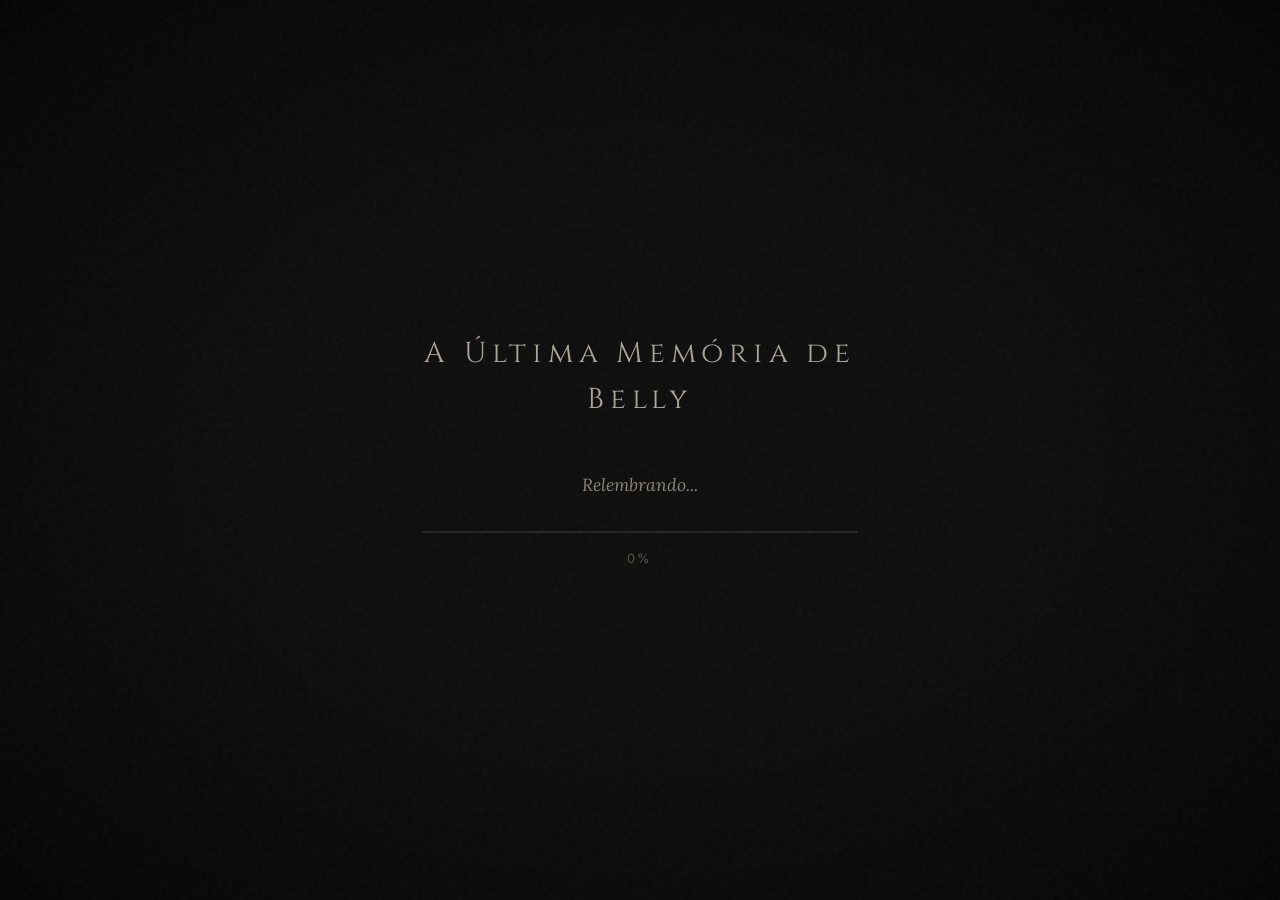
<file: index.html>
<!DOCTYPE html>
<html lang="pt-BR">
<head>
    <meta charset="UTF-8">
    <meta name="viewport" content="width=device-width, initial-scale=1.0">
    <meta name="description" content="A Última Memória de Belly — um jogo narrativo sobre memória, luto e esquecimento.">
    <title>A Última Memória de Belly</title>

    <!-- Fontes -->
    <link rel="preconnect" href="https://fonts.googleapis.com">
    <link rel="preconnect" href="https://fonts.gstatic.com" crossorigin>
    <link href="https://fonts.googleapis.com/css2?family=Cinzel:wght@400;600&family=Lora:ital,wght@0,400;0,600;1,400&family=Inter:wght@300;400;500&display=swap" rel="stylesheet">

    <!-- CSS -->
    <link rel="stylesheet" href="style.css">
</head>
<body>

    <!-- ============================================
         EFEITOS DE FUNDO GLOBAIS
         ============================================ -->
    <div id="grain-overlay"></div>
    <div id="vignette-overlay"></div>
    <div id="dust-container"></div>


    <!-- ============================================
         TELA 1 — CARREGAMENTO
         ============================================ -->
    <section id="loading-screen" class="screen active">
        <div class="loading-content">
            <h1 class="loading-title">A Última Memória de Belly</h1>
            <p class="loading-phrase" id="loading-phrase">Relembrando...</p>
            <div class="loading-bar-container">
                <div class="loading-bar" id="loading-bar"></div>
            </div>
            <p class="loading-percent" id="loading-percent">0%</p>
        </div>
    </section>


    <!-- ============================================
         TELA 2 — MENU INICIAL
         ============================================ -->
    <section id="main-menu" class="screen">
        <div class="menu-background">
            <div class="house-silhouette"></div>
        </div>

        <div class="menu-content">
            <h1 class="game-title">
                <span class="title-line">A Última Memória</span>
                <span class="title-line title-small">de</span>
                <span class="title-line title-name">Belly</span>
            </h1>

            <p class="game-tagline">"Se você está lendo isso, eu já esqueci."</p>

            <nav class="menu-buttons">
                <button class="menu-btn" id="btn-new-game">Novo Jogo</button>
                <button class="menu-btn" id="btn-continue" disabled>Continuar</button>
                <button class="menu-btn" id="btn-options">Opções</button>
                <button class="menu-btn" id="btn-credits">Créditos</button>
            </nav>

            <p class="menu-footer">Uma história sobre memória, luto e o que resta.</p>
        </div>
    </section>


    <!-- ============================================
         TELA 3 — ÁREA DO JOGO
         ============================================ -->
    <section id="game-container" class="screen">

        <!-- Canvas do jogo -->
        <div class="canvas-wrapper">
            <canvas id="game-canvas" width="1280" height="720"></canvas>
        </div>

        <!-- HUD — Interface sobre o jogo -->
        <div id="hud">

            <!-- Canto superior esquerdo: Relógio -->
            <div class="hud-clock" id="hud-clock">
                <div class="clock-face">
                    <span class="clock-time" id="clock-time">3:47</span>
                    <span class="clock-label">AM</span>
                </div>
            </div>

            <!-- Canto superior direito: Botões -->
            <div class="hud-buttons">
                <button class="hud-btn" id="btn-journal" title="Diário">📖</button>
                <button class="hud-btn" id="btn-map" title="Mapa">🗺️</button>
                <button class="hud-btn" id="btn-fullscreen" title="Tela Cheia">⛶</button>
                <button class="hud-btn" id="btn-pause" title="Pausar">⏸</button>
            </div>

            <!-- Canto inferior esquerdo: Vela de Estabilidade -->
            <div class="hud-candle" id="hud-candle">
                <div class="candle-flame" id="candle-flame"></div>
                <div class="candle-body"></div>
                <span class="candle-label" id="candle-label">Estável</span>
            </div>

            <!-- Canto inferior direito: Indicador de Memória -->
            <div class="hud-memory" id="hud-memory">
                <span class="memory-icon">✦</span>
                <span class="memory-count" id="memory-count">0</span>
            </div>

        </div>

        <!-- Caixa de Diálogo -->
        <div id="dialogue-box" class="dialogue-box hidden">
            <div class="dialogue-speaker" id="dialogue-speaker">Belly</div>
            <div class="dialogue-text" id="dialogue-text"></div>
            <div class="dialogue-choices" id="dialogue-choices"></div>
            <div class="dialogue-continue" id="dialogue-continue">▼</div>
        </div>

    </section>


    <!-- ============================================
         TELA 4 — MENU DE PAUSA
         ============================================ -->
    <section id="pause-menu" class="screen overlay-screen">
        <div class="pause-content">
            <h2 class="pause-title">Pausado</h2>
            <nav class="pause-buttons">
                <button class="menu-btn" id="btn-resume">Continuar</button>
                <button class="menu-btn" id="btn-pause-journal">Diário</button>
                <button class="menu-btn" id="btn-pause-map">Mapa</button>
                <button class="menu-btn" id="btn-pause-options">Opções</button>
                <button class="menu-btn" id="btn-pause-save">Salvar</button>
                <button class="menu-btn danger" id="btn-quit">Sair para o Menu</button>
            </nav>
        </div>
    </section>


    <!-- ============================================
         TELA 5 — DIÁRIO
         ============================================ -->
    <section id="journal" class="screen overlay-screen">
        <div class="journal-content">
            <header class="journal-header">
                <h2 class="journal-title">Diário de Belly</h2>
                <button class="close-btn" id="btn-close-journal">✕</button>
            </header>

            <div class="journal-body">
                <aside class="journal-list" id="journal-list">
                    <!-- Memórias coletadas aparecerão aqui -->
                    <p class="journal-empty">Nenhuma memória registrada ainda.</p>
                </aside>

                <article class="journal-detail" id="journal-detail">
                    <p class="journal-placeholder">Selecione uma memória para reler.</p>
                </article>
            </div>
        </div>
    </section>


    <!-- ============================================
         TELA 6 — MAPA
         ============================================ -->
    <section id="map" class="screen overlay-screen">
        <div class="map-content">
            <header class="map-header">
                <h2 class="map-title">A Casa de Cissa</h2>
                <button class="close-btn" id="btn-close-map">✕</button>
            </header>

            <div class="map-body">
                <div class="map-drawing" id="map-drawing">
                    <!-- O mapa será desenhado aqui (SVG ou Canvas) -->
                    <div class="map-room" data-room="entrada">Entrada</div>
                    <div class="map-room" data-room="sala">Sala de Estar</div>
                    <div class="map-room" data-room="cozinha">Cozinha</div>
                    <div class="map-room" data-room="quarto-cissa">Quarto de Cissa</div>
                    <div class="map-room locked" data-room="quarto-belly">Quarto de Belly</div>
                    <div class="map-room" data-room="banheiro">Banheiro</div>
                    <div class="map-room" data-room="sotao">Sótão</div>
                    <div class="map-room" data-room="jardim">Jardim</div>
                </div>

                <div class="map-legend">
                    <p><span class="legend-dot stable"></span> Estável</p>
                    <p><span class="legend-dot unstable"></span> Instável</p>
                    <p><span class="legend-dot forgotten"></span> Esquecido</p>
                </div>
            </div>
        </div>
    </section>


    <!-- ============================================
         TELA 7 — OPÇÕES
         ============================================ -->
    <section id="options" class="screen overlay-screen">
        <div class="options-content">
            <header class="options-header">
                <h2 class="options-title">Opções</h2>
                <button class="close-btn" id="btn-close-options">✕</button>
            </header>

            <div class="options-body">

                <div class="option-group">
                    <label for="opt-text-speed">Velocidade do Texto</label>
                    <input type="range" id="opt-text-speed" min="1" max="10" value="5">
                    <span class="option-value" id="opt-text-speed-value">5</span>
                </div>

                <div class="option-group">
                    <label for="opt-sfx-volume">Volume dos Efeitos</label>
                    <input type="range" id="opt-sfx-volume" min="0" max="100" value="70">
                    <span class="option-value" id="opt-sfx-volume-value">70%</span>
                </div>

                <div class="option-group">
                    <label for="opt-text-size">Tamanho do Texto</label>
                    <input type="range" id="opt-text-size" min="80" max="150" value="100">
                    <span class="option-value" id="opt-text-size-value">100%</span>
                </div>

                <div class="option-group toggle-group">
                    <label for="opt-colorblind">Modo Daltônico</label>
                    <input type="checkbox" id="opt-colorblind">
                </div>

                <div class="option-group toggle-group">
                    <label for="opt-reduced-motion">Reduzir Animações</label>
                    <input type="checkbox" id="opt-reduced-motion">
                </div>

                <div class="option-group toggle-group">
                    <label for="opt-high-contrast">Alto Contraste</label>
                    <input type="checkbox" id="opt-high-contrast">
                </div>

            </div>

            <footer class="options-footer">
                <button class="menu-btn" id="btn-reset-options">Restaurar Padrões</button>
            </footer>
        </div>
    </section>


    <!-- ============================================
         TELA 8 — CRÉDITOS
         ============================================ -->
    <section id="credits" class="screen overlay-screen">
        <div class="credits-content">
            <header class="credits-header">
                <h2 class="credits-title">Créditos</h2>
                <button class="close-btn" id="btn-close-credits">✕</button>
            </header>

            <div class="credits-body">
                <div class="credit-block">
                    <h3>Criação e Direção</h3>
                    <p>Seu Nome Aqui</p>
                </div>

                <div class="credit-block">
                    <h3>Programação</h3>
                    <p>Seu Nome Aqui</p>
                </div>

                <div class="credit-block">
                    <h3>Arte e Design</h3>
                    <p>Seu Nome Aqui</p>
                </div>

                <div class="credit-block">
                    <h3>Trilha Sonora e Efeitos</h3>
                    <p>Seu Nome Aqui</p>
                </div>

                <div class="credit-block">
                    <h3>Agradecimentos Especiais</h3>
                    <p>A todos que já esqueceram alguém.</p>
                    <p>E a todos que temem ser esquecidos.</p>
                </div>

                <div class="credit-block final">
                    <p class="credit-quote">
                        "O amor não precisa de presença. Precisa de verdade."
                    </p>
                    <p class="credit-signature">— Cissa</p>
                </div>
            </div>

            <footer class="credits-footer">
                <p>© 2026 — A Última Memória de Belly</p>
            </footer>
        </div>
    </section>


    <!-- ============================================
         TELA 9 — FINAL DO JOGO
         ============================================ -->
    <section id="ending-screen" class="screen">
        <div class="ending-content">
            <h2 class="ending-title" id="ending-title">A Aceitação</h2>

            <div class="ending-text" id="ending-text">
                <!-- Texto do final aparece aqui -->
            </div>

            <div class="ending-signature" id="ending-signature">
                <!-- Assinatura de Belly -->
            </div>

            <div class="ending-buttons">
                <button class="menu-btn" id="btn-ending-menu">Voltar ao Menu</button>
                <button class="menu-btn" id="btn-ending-credits">Ver Créditos</button>
            </div>
        </div>
    </section>


    <!-- ============================================
         TELA 10 — CONFIRMAÇÃO (genérica)
         ============================================ -->
    <section id="confirm-modal" class="screen overlay-screen hidden">
        <div class="confirm-content">
            <p class="confirm-message" id="confirm-message">Tem certeza?</p>
            <div class="confirm-buttons">
                <button class="menu-btn" id="btn-confirm-yes">Sim</button>
                <button class="menu-btn" id="btn-confirm-no">Não</button>
            </div>
        </div>
    </section>


    <!-- ============================================
         SCRIPTS
         ============================================ -->
    <script src="game.js"></script>
</body>
</html>
</file>
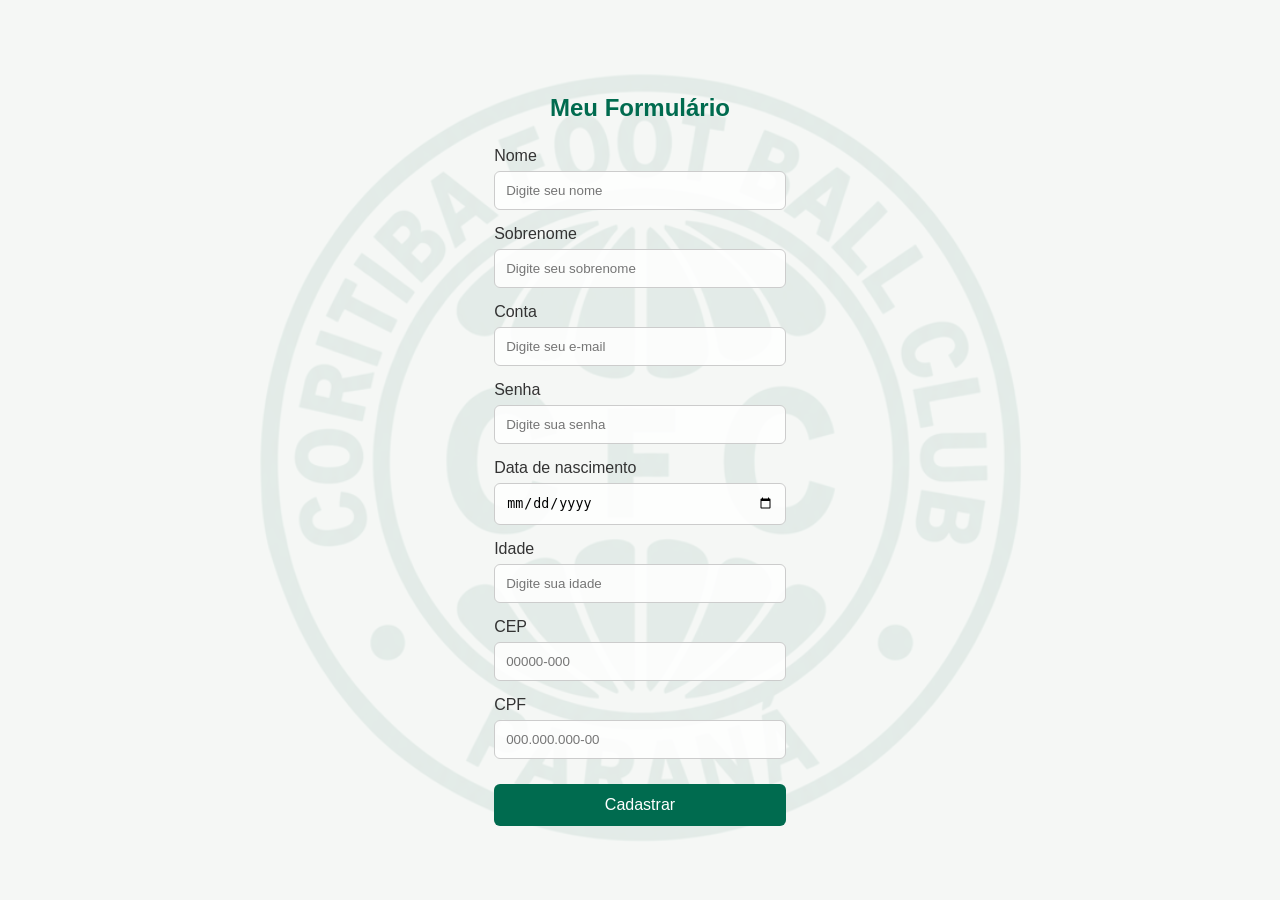
<file: index2.html>
<!DOCTYPE html>
<html lang="pt-BR">
<head>
    <meta charset="UTF-8">
    <meta name="viewport" content="width=device-width, initial-scale=1.0">
    <title>Formulário</title>

    <style>
        body {
            font-family: Arial, sans-serif;
            background-color: #f5f7f5;
            display: flex;
            justify-content: center;
            align-items: center;
            min-height: 100vh;
            margin: 0;
            padding: 20px;
            box-sizing: border-box;
        }

        .formulario::before {
    content: "";
    position: absolute;
    inset: 0;
    background-image: url("escudo-coritiba.png");
    background-size: 85%;
    background-position: center;
    background-repeat: no-repeat;
    opacity: 0.15;
    pointer-events: none;
    z-index: 0;
}

        /* Escudo como marca-d'água */
        .formulario::before {
            content: "";
            position: absolute;
            inset: 0;
            background-image: url("escudo-coritiba.png");
            background-size: 85%;
            background-position: center;
            background-repeat: no-repeat;
            opacity: 0.07;
            pointer-events: none;
            z-index: 0;
        }

        .formulario > * {
            position: relative;
            z-index: 1;
        }

        h2 {
            text-align: center;
            color: #006b4f;
            margin-bottom: 25px;
        }

        label {
            display: block;
            margin-bottom: 6px;
            margin-top: 15px;
            color: #333;
        }

        input {
            width: 100%;
            padding: 11px;
            border: 1px solid #ccc;
            border-radius: 6px;
            box-sizing: border-box;
            background-color: rgba(255,255,255,0.85);
        }

        button {
            width: 100%;
            padding: 12px;
            margin-top: 25px;
            background-color: #006b4f;
            color: white;
            border: none;
            border-radius: 6px;
            font-size: 16px;
            cursor: pointer;
        }

        button:hover {
            background-color: #004d39;
        }
    </style>
</head>

<body>

    <form class="formulario">
        <h2>Meu Formulário</h2>

        <label for="nome">Nome</label>
        <input type="text" id="nome" placeholder="Digite seu nome">

        <label for="sobrenome">Sobrenome</label>
        <input type="text" id="sobrenome" placeholder="Digite seu sobrenome">

        <label for="conta">Conta</label>
        <input type="email" id="conta" placeholder="Digite seu e-mail">

        <label for="senha">Senha</label>
        <input type="password" id="senha" placeholder="Digite sua senha">

        <label for="nascimento">Data de nascimento</label>
        <input type="date" id="nascimento">

        <label for="idade">Idade</label>
        <input type="number" id="idade" placeholder="Digite sua idade">

        <label for="cep">CEP</label>
        <input type="text" id="cep" placeholder="00000-000">

        <label for="cpf">CPF</label>
        <input type="text" id="cpf" placeholder="000.000.000-00">

        <button type="button">Cadastrar</button>
    </form>

    <script>
        window.addEventListener("load", function() {
            document.querySelector(".formulario").reset();
        });
    </script>

</body>
</html>
</file>
<file: style.css>
/* ============================================================
   RESET
   ============================================================ */
   *,
   *::before,
   *::after {
       margin: 0;
       padding: 0;
       box-sizing: border-box;
   }
   
   html, body {
       width: 100%;
       height: 100%;
       overflow: hidden;
       background: #0D0D0D;
       color: #C9C0B0;
       font-family: 'Lora', serif;
       font-size: 16px;
       line-height: 1.6;
       user-select: none;
       -webkit-font-smoothing: antialiased;
       -moz-osx-font-smoothing: grayscale;
   }
   
   button {
       font-family: inherit;
       cursor: pointer;
       border: none;
       background: none;
       color: inherit;
   }
   
   input {
       font-family: inherit;
   }
   
   img {
       max-width: 100%;
       display: block;
   }
   
   /* ============================================================
      VARIÁVEIS GLOBAIS
      ============================================================ */
   :root {
       /* Cores */
       --bg-primary: #0D0D0D;
       --bg-secondary: #1A1A1A;
       --bg-tertiary: #242424;
       --text-primary: #C9C0B0;
       --text-secondary: #8A8278;
       --text-dim: #5A544C;
       --accent: #A88B4A;
       --accent-hover: #C9A85C;
       --danger: #6B2A2A;
       --danger-hover: #8A3A3A;
       --memory-blue: #4A6B8A;
       --memory-yellow: #A8904A;
       --memory-red: #8A3A3A;
       --memory-purple: #6B4A8A;
       --memory-green: #4A8A5A;
   
       /* Sombras */
       --shadow-soft: 0 4px 20px rgba(0, 0, 0, 0.6);
       --shadow-deep: 0 8px 40px rgba(0, 0, 0, 0.8);
   
       /* Transições */
       --transition-fast: 0.2s ease;
       --transition-mid: 0.4s ease;
       --transition-slow: 0.8s ease;
   
       /* Z-index */
       --z-game: 1;
       --z-hud: 10;
       --z-dialogue: 20;
       --z-overlay: 100;
       --z-modal: 200;
       --z-loading: 1000;
   }
   
   /* ============================================================
      TIPOGRAFIA
      ============================================================ */
   h1, h2, h3 {
       font-family: 'Cinzel', serif;
       font-weight: 400;
       letter-spacing: 0.05em;
       color: var(--text-primary);
   }
   
   h1 { font-size: 2.5rem; }
   h2 { font-size: 1.8rem; }
   h3 { font-size: 1.2rem; }
   
   p {
       font-family: 'Lora', serif;
       color: var(--text-secondary);
   }
   
   /* ============================================================
      SISTEMA DE TELAS
      ============================================================ */
   .screen {
       position: fixed;
       inset: 0;
       width: 100%;
       height: 100%;
       display: none;
       opacity: 0;
       transition: opacity var(--transition-slow);
       z-index: var(--z-game);
   }
   
   .screen.active {
       display: flex;
       opacity: 1;
   }
   
   .overlay-screen {
       background: rgba(13, 13, 13, 0.92);
       backdrop-filter: blur(6px);
       -webkit-backdrop-filter: blur(6px);
       z-index: var(--z-overlay);
       align-items: center;
       justify-content: center;
   }
   
   .hidden {
       display: none !important;
   }
   
   /* ============================================================
      BOTÕES
      ============================================================ */
   .menu-btn {
       display: block;
       width: 100%;
       padding: 0.9rem 1.5rem;
       font-family: 'Cinzel', serif;
       font-size: 1rem;
       letter-spacing: 0.15em;
       text-transform: uppercase;
       color: var(--text-primary);
       background: transparent;
       border: 1px solid var(--text-dim);
       border-radius: 2px;
       transition: all var(--transition-mid);
       position: relative;
       overflow: hidden;
   }
   
   .menu-btn::before {
       content: '';
       position: absolute;
       inset: 0;
       background: var(--accent);
       opacity: 0;
       transition: opacity var(--transition-mid);
       z-index: -1;
   }
   
   .menu-btn:hover:not(:disabled) {
       color: var(--bg-primary);
       border-color: var(--accent);
       letter-spacing: 0.2em;
   }
   
   .menu-btn:hover:not(:disabled)::before {
       opacity: 1;
   }
   
   .menu-btn:disabled {
       opacity: 0.3;
       cursor: not-allowed;
       color: var(--text-dim);
   }
   
   .menu-btn.danger {
       border-color: var(--danger);
       color: var(--danger);
   }
   
   .menu-btn.danger:hover {
       color: var(--bg-primary);
       border-color: var(--danger-hover);
   }
   
   .menu-btn.danger::before {
       background: var(--danger-hover);
   }
   
   .close-btn {
       font-size: 1.4rem;
       color: var(--text-secondary);
       padding: 0.3rem 0.6rem;
       transition: color var(--transition-fast);
       font-family: 'Inter', sans-serif;
   }
   
   .close-btn:hover {
       color: var(--accent);
   }
   
   /* ============================================================
      EFEITOS DE FUNDO GLOBAIS
      ============================================================ */
   #grain-overlay {
       position: fixed;
       inset: 0;
       pointer-events: none;
       z-index: 9998;
       opacity: 0.04;
       background-image: url("data:image/svg+xml,%3Csvg viewBox='0 0 200 200' xmlns='http://www.w3.org/2000/svg'%3E%3Cfilter id='n'%3E%3CfeTurbulence type='fractalNoise' baseFrequency='0.9' numOctaves='4' stitchTiles='stitch'/%3E%3C/filter%3E%3Crect width='100%25' height='100%25' filter='url(%23n)'/%3E%3C/svg%3E");
       animation: grain 0.5s steps(2) infinite;
   }
   
   @keyframes grain {
       0%, 100% { transform: translate(0, 0); }
       25% { transform: translate(-2%, 2%); }
       50% { transform: translate(2%, -2%); }
       75% { transform: translate(-1%, -1%); }
   }
   
   #vignette-overlay {
       position: fixed;
       inset: 0;
       pointer-events: none;
       z-index: 9997;
       background: radial-gradient(
           ellipse at center,
           transparent 40%,
           rgba(0, 0, 0, 0.4) 80%,
           rgba(0, 0, 0, 0.75) 100%
       );
   }
   
   #dust-container {
       position: fixed;
       inset: 0;
       pointer-events: none;
       z-index: 9996;
       overflow: hidden;
   }

   /* ============================================================
   TELA DE CARREGAMENTO
   ============================================================ */
#loading-screen {
    background: var(--bg-primary);
    align-items: center;
    justify-content: center;
    z-index: var(--z-loading);
}

.loading-content {
    text-align: center;
    max-width: 500px;
    padding: 2rem;
    animation: fadeIn 1.5s ease;
}

.loading-title {
    font-family: 'Cinzel', serif;
    font-size: 1.8rem;
    letter-spacing: 0.2em;
    color: var(--text-primary);
    margin-bottom: 3rem;
    opacity: 0.85;
}

.loading-phrase {
    font-family: 'Lora', serif;
    font-style: italic;
    font-size: 1.1rem;
    color: var(--text-secondary);
    margin-bottom: 2rem;
    min-height: 1.6em;
    transition: opacity var(--transition-mid);
}

.loading-bar-container {
    width: 100%;
    height: 2px;
    background: var(--bg-tertiary);
    border-radius: 2px;
    overflow: hidden;
    margin-bottom: 1rem;
}

.loading-bar {
    height: 100%;
    width: 0%;
    background: linear-gradient(90deg, var(--accent), var(--accent-hover));
    transition: width 0.3s ease;
    box-shadow: 0 0 12px var(--accent);
}

.loading-percent {
    font-family: 'Inter', sans-serif;
    font-size: 0.8rem;
    letter-spacing: 0.2em;
    color: var(--text-dim);
}

@keyframes fadeIn {
    from { opacity: 0; }
    to { opacity: 1; }
}

/* ============================================================
   MENU INICIAL
   ============================================================ */
#main-menu {
    align-items: center;
    justify-content: center;
    background: var(--bg-primary);
    position: relative;
}

.menu-background {
    position: absolute;
    inset: 0;
    overflow: hidden;
    z-index: 0;
}

.house-silhouette {
    position: absolute;
    bottom: 0;
    left: 50%;
    transform: translateX(-50%);
    width: 80%;
    max-width: 900px;
    height: 60%;
    background: radial-gradient(
        ellipse at bottom center,
        rgba(168, 139, 74, 0.08) 0%,
        transparent 70%
    );
    animation: breathe 8s ease-in-out infinite;
}

.house-silhouette::before {
    content: '';
    position: absolute;
    bottom: 0;
    left: 50%;
    transform: translateX(-50%);
    width: 60%;
    height: 70%;
    background: #000;
    clip-path: polygon(
        50% 0%,
        100% 30%,
        100% 100%,
        0% 100%,
        0% 30%
    );
    opacity: 0.5;
}

@keyframes breathe {
    0%, 100% { opacity: 0.6; }
    50% { opacity: 1; }
}

.menu-content {
    position: relative;
    z-index: 1;
    text-align: center;
    max-width: 500px;
    padding: 2rem;
    animation: fadeIn 1.2s ease;
}

.game-title {
    font-family: 'Cinzel', serif;
    font-weight: 400;
    margin-bottom: 1rem;
    line-height: 1.2;
}

.title-line {
    display: block;
    font-size: 1.4rem;
    letter-spacing: 0.3em;
    color: var(--text-secondary);
    text-transform: uppercase;
}

.title-small {
    font-size: 0.9rem;
    letter-spacing: 0.5em;
    margin: 0.5rem 0;
    color: var(--text-dim);
}

.title-name {
    font-size: 3.5rem;
    letter-spacing: 0.15em;
    color: var(--text-primary);
    text-shadow: 0 0 30px rgba(168, 139, 74, 0.3);
    margin-top: 0.5rem;
}

.game-tagline {
    font-family: 'Lora', serif;
    font-style: italic;
    font-size: 0.95rem;
    color: var(--text-dim);
    margin-bottom: 3rem;
    opacity: 0.8;
}

.menu-buttons {
    display: flex;
    flex-direction: column;
    gap: 0.8rem;
    margin-bottom: 2rem;
}

.menu-footer {
    font-family: 'Inter', sans-serif;
    font-size: 0.7rem;
    letter-spacing: 0.2em;
    text-transform: uppercase;
    color: var(--text-dim);
    opacity: 0.6;
}

/* ============================================================
   ÁREA DO JOGO
   ============================================================ */
#game-container {
    background: #000;
    align-items: center;
    justify-content: center;
    flex-direction: column;
}

.canvas-wrapper {
    position: relative;
    width: 100%;
    height: 100%;
    display: flex;
    align-items: center;
    justify-content: center;
}

#game-canvas {
    max-width: 100%;
    max-height: 100%;
    width: auto;
    height: auto;
    object-fit: contain;
    background: var(--bg-primary);
    box-shadow: var(--shadow-deep);
    image-rendering: pixelated;
    image-rendering: crisp-edges;
}

/* Modo tela cheia */
#game-container.fullscreen .canvas-wrapper {
    width: 100vw;
    height: 100vh;
}
/* ============================================================
   HUD
   ============================================================ */
   #hud {
    position: absolute;
    inset: 0;
    pointer-events: none;
    z-index: var(--z-hud);
    font-family: 'Inter', sans-serif;
}

#hud > * {
    pointer-events: auto;
}

/* Relógio */
.hud-clock {
    position: absolute;
    top: 1.5rem;
    left: 1.5rem;
    display: flex;
    align-items: center;
    gap: 0.8rem;
    opacity: 0.7;
    transition: opacity var(--transition-mid);
}

.hud-clock:hover {
    opacity: 1;
}

.clock-face {
    display: flex;
    align-items: baseline;
    gap: 0.3rem;
    padding: 0.5rem 0.8rem;
    background: rgba(0, 0, 0, 0.5);
    border: 1px solid rgba(168, 139, 74, 0.3);
    border-radius: 2px;
    backdrop-filter: blur(4px);
}

.clock-time {
    font-family: 'Cinzel', serif;
    font-size: 1.2rem;
    letter-spacing: 0.1em;
    color: var(--accent);
    text-shadow: 0 0 8px rgba(168, 139, 74, 0.5);
}

.clock-label {
    font-size: 0.7rem;
    letter-spacing: 0.15em;
    color: var(--text-dim);
}

/* Botões do HUD */
.hud-buttons {
    position: absolute;
    top: 1.5rem;
    right: 1.5rem;
    display: flex;
    gap: 0.5rem;
}

.hud-btn {
    width: 2.5rem;
    height: 2.5rem;
    display: flex;
    align-items: center;
    justify-content: center;
    font-size: 1.1rem;
    background: rgba(0, 0, 0, 0.5);
    border: 1px solid rgba(168, 139, 74, 0.3);
    border-radius: 2px;
    color: var(--text-primary);
    backdrop-filter: blur(4px);
    transition: all var(--transition-fast);
    opacity: 0.7;
}

.hud-btn:hover {
    opacity: 1;
    border-color: var(--accent);
    color: var(--accent);
    transform: translateY(-2px);
}

/* Vela de Estabilidade */
.hud-candle {
    position: absolute;
    bottom: 1.5rem;
    left: 1.5rem;
    display: flex;
    flex-direction: column;
    align-items: center;
    gap: 0.5rem;
    opacity: 0.8;
}

.candle-body {
    width: 12px;
    height: 40px;
    background: linear-gradient(to bottom, #E8D8B8, #8A7A5A);
    border-radius: 2px;
    box-shadow: inset -2px 0 4px rgba(0, 0, 0, 0.3);
}

.candle-flame {
    width: 10px;
    height: 16px;
    background: radial-gradient(
        ellipse at center bottom,
        #FFF4C0 0%,
        #FFD060 40%,
        #FF8A20 70%,
        transparent 100%
    );
    border-radius: 50% 50% 50% 50% / 60% 60% 40% 40%;
    animation: flicker 0.15s ease-in-out infinite alternate;
    filter: blur(0.5px);
    box-shadow: 0 0 20px rgba(255, 200, 80, 0.6);
}

@keyframes flicker {
    0% { transform: scale(1) translateY(0); opacity: 1; }
    100% { transform: scale(1.1) translateY(-1px); opacity: 0.85; }
}

.candle-label {
    font-size: 0.65rem;
    letter-spacing: 0.2em;
    text-transform: uppercase;
    color: var(--text-dim);
    transition: color var(--transition-mid);
}

/* Estados da vela */
.hud-candle.unstable .candle-flame {
    animation: flicker 0.08s ease-in-out infinite alternate;
    background: radial-gradient(
        ellipse at center bottom,
        #FFD0A0 0%,
        #FF8040 40%,
        #C04000 70%,
        transparent 100%
    );
}

.hud-candle.unstable .candle-label {
    color: var(--memory-red);
}

.hud-candle.critical .candle-flame {
    animation: flicker 0.05s ease-in-out infinite alternate;
    background: radial-gradient(
        ellipse at center bottom,
        #FF8080 0%,
        #C00000 60%,
        transparent 100%
    );
}

.hud-candle.critical .candle-label {
    color: var(--memory-red);
    animation: pulse 1s ease-in-out infinite;
}

@keyframes pulse {
    0%, 100% { opacity: 1; }
    50% { opacity: 0.5; }
}

/* Contador de Memórias */
.hud-memory {
    position: absolute;
    bottom: 1.5rem;
    right: 1.5rem;
    display: flex;
    align-items: center;
    gap: 0.5rem;
    padding: 0.5rem 1rem;
    background: rgba(0, 0, 0, 0.5);
    border: 1px solid rgba(168, 139, 74, 0.3);
    border-radius: 2px;
    backdrop-filter: blur(4px);
    opacity: 0.8;
    transition: opacity var(--transition-mid);
}

.hud-memory:hover {
    opacity: 1;
}

.memory-icon {
    font-size: 1rem;
    color: var(--accent);
    text-shadow: 0 0 8px rgba(168, 139, 74, 0.6);
}

.memory-count {
    font-family: 'Cinzel', serif;
    font-size: 1rem;
    color: var(--text-primary);
}

/* ============================================================
   CAIXA DE DIÁLOGO
   ============================================================ */
.dialogue-box {
    position: absolute;
    bottom: 2rem;
    left: 50%;
    transform: translateX(-50%);
    width: 90%;
    max-width: 800px;
    padding: 1.5rem 2rem;
    background: rgba(13, 13, 13, 0.92);
    border: 1px solid rgba(168, 139, 74, 0.3);
    border-radius: 2px;
    box-shadow: var(--shadow-deep);
    backdrop-filter: blur(8px);
    z-index: var(--z-dialogue);
    animation: slideUp var(--transition-mid) ease;
}

@keyframes slideUp {
    from {
        opacity: 0;
        transform: translateX(-50%) translateY(20px);
    }
    to {
        opacity: 1;
        transform: translateX(-50%) translateY(0);
    }
}

.dialogue-speaker {
    font-family: 'Cinzel', serif;
    font-size: 0.9rem;
    letter-spacing: 0.2em;
    text-transform: uppercase;
    color: var(--accent);
    margin-bottom: 0.8rem;
}

.dialogue-text {
    font-family: 'Lora', serif;
    font-size: 1.05rem;
    line-height: 1.7;
    color: var(--text-primary);
    min-height: 3em;
}

.dialogue-choices {
    display: flex;
    flex-direction: column;
    gap: 0.5rem;
    margin-top: 1.2rem;
}

.dialogue-choice {
    padding: 0.7rem 1rem;
    background: transparent;
    border: 1px solid var(--text-dim);
    border-radius: 2px;
    color: var(--text-primary);
    font-family: 'Lora', serif;
    font-size: 0.95rem;
    text-align: left;
    transition: all var(--transition-fast);
}

.dialogue-choice:hover {
    background: rgba(168, 139, 74, 0.1);
    border-color: var(--accent);
    color: var(--accent);
    padding-left: 1.5rem;
}

.dialogue-continue {
    position: absolute;
    bottom: 0.8rem;
    right: 1.2rem;
    font-size: 0.9rem;
    color: var(--accent);
    animation: bounce 1.2s ease-in-out infinite;
    opacity: 0.7;
}

@keyframes bounce {
    0%, 100% { transform: translateY(0); }
    50% { transform: translateY(4px); }
}

/* ============================================================
   MENU DE PAUSA
   ============================================================ */
   .pause-content {
    text-align: center;
    max-width: 400px;
    padding: 2rem;
    animation: fadeIn var(--transition-mid) ease;
}

.pause-title {
    font-family: 'Cinzel', serif;
    font-size: 2rem;
    letter-spacing: 0.3em;
    text-transform: uppercase;
    color: var(--text-primary);
    margin-bottom: 2rem;
    opacity: 0.8;
}

.pause-buttons {
    display: flex;
    flex-direction: column;
    gap: 0.7rem;
}

/* ============================================================
   DIÁRIO
   ============================================================ */
.journal-content {
    width: 90%;
    max-width: 1000px;
    height: 85%;
    display: flex;
    flex-direction: column;
    background: var(--bg-secondary);
    border: 1px solid rgba(168, 139, 74, 0.2);
    border-radius: 2px;
    box-shadow: var(--shadow-deep);
    animation: fadeIn var(--transition-mid) ease;
    overflow: hidden;
}

.journal-header,
.map-header,
.options-header,
.credits-header {
    display: flex;
    justify-content: space-between;
    align-items: center;
    padding: 1.2rem 2rem;
    border-bottom: 1px solid rgba(168, 139, 74, 0.2);
    background: rgba(0, 0, 0, 0.3);
}

.journal-title,
.map-title,
.options-title,
.credits-title {
    font-family: 'Cinzel', serif;
    font-size: 1.4rem;
    letter-spacing: 0.2em;
    text-transform: uppercase;
    color: var(--text-primary);
}

.journal-body {
    display: flex;
    flex: 1;
    overflow: hidden;
}

.journal-list {
    width: 30%;
    padding: 1rem;
    border-right: 1px solid rgba(168, 139, 74, 0.15);
    overflow-y: auto;
    background: rgba(0, 0, 0, 0.2);
}

.journal-empty,
.journal-placeholder {
    font-style: italic;
    font-size: 0.9rem;
    color: var(--text-dim);
    text-align: center;
    padding: 2rem 1rem;
}

.journal-detail {
    flex: 1;
    padding: 2rem;
    overflow-y: auto;
}

/* Scrollbar customizada */
.journal-list::-webkit-scrollbar,
.journal-detail::-webkit-scrollbar,
.credits-body::-webkit-scrollbar {
    width: 6px;
}

.journal-list::-webkit-scrollbar-track,
.journal-detail::-webkit-scrollbar-track,
.credits-body::-webkit-scrollbar-track {
    background: transparent;
}

.journal-list::-webkit-scrollbar-thumb,
.journal-detail::-webkit-scrollbar-thumb,
.credits-body::-webkit-scrollbar-thumb {
    background: var(--text-dim);
    border-radius: 3px;
}

.journal-list::-webkit-scrollbar-thumb:hover,
.journal-detail::-webkit-scrollbar-thumb:hover,
.credits-body::-webkit-scrollbar-thumb:hover {
    background: var(--accent);
}

/* ============================================================
   MAPA
   ============================================================ */
.map-content {
    width: 90%;
    max-width: 1000px;
    height: 85%;
    display: flex;
    flex-direction: column;
    background: var(--bg-secondary);
    border: 1px solid rgba(168, 139, 74, 0.2);
    border-radius: 2px;
    box-shadow: var(--shadow-deep);
    animation: fadeIn var(--transition-mid) ease;
    overflow: hidden;
}

.map-body {
    flex: 1;
    padding: 2rem;
    display: flex;
    flex-direction: column;
    gap: 1.5rem;
    overflow-y: auto;
}

.map-drawing {
    flex: 1;
    display: grid;
    grid-template-columns: repeat(4, 1fr);
    grid-template-rows: repeat(2, 1fr);
    gap: 1rem;
    padding: 1rem;
    background: rgba(0, 0, 0, 0.3);
    border: 1px dashed rgba(168, 139, 74, 0.2);
    border-radius: 2px;
    min-height: 300px;
}

.map-room {
    display: flex;
    align-items: center;
    justify-content: center;
    padding: 1rem;
    background: rgba(168, 139, 74, 0.08);
    border: 1px solid rgba(168, 139, 74, 0.3);
    border-radius: 2px;
    font-family: 'Cinzel', serif;
    font-size: 0.85rem;
    letter-spacing: 0.1em;
    color: var(--text-primary);
    text-align: center;
    transition: all var(--transition-fast);
    cursor: pointer;
}

.map-room:hover:not(.locked) {
    background: rgba(168, 139, 74, 0.2);
    border-color: var(--accent);
    transform: scale(1.03);
}

.map-room.locked {
    opacity: 0.3;
    cursor: not-allowed;
    font-style: italic;
    color: var(--text-dim);
    background: rgba(0, 0, 0, 0.2);
    border-style: dashed;
}

.map-legend {
    display: flex;
    gap: 2rem;
    justify-content: center;
    font-family: 'Inter', sans-serif;
    font-size: 0.8rem;
    color: var(--text-secondary);
    letter-spacing: 0.1em;
}

.legend-dot {
    display: inline-block;
    width: 8px;
    height: 8px;
    border-radius: 50%;
    margin-right: 0.5rem;
    vertical-align: middle;
}

.legend-dot.stable { background: var(--memory-green); }
.legend-dot.unstable { background: var(--memory-yellow); }
.legend-dot.forgotten { background: var(--memory-red); }

/* ============================================================
   OPÇÕES
   ============================================================ */
.options-content {
    width: 90%;
    max-width: 700px;
    max-height: 85%;
    display: flex;
    flex-direction: column;
    background: var(--bg-secondary);
    border: 1px solid rgba(168, 139, 74, 0.2);
    border-radius: 2px;
    box-shadow: var(--shadow-deep);
    animation: fadeIn var(--transition-mid) ease;
    overflow: hidden;
}

.options-body {
    flex: 1;
    padding: 2rem;
    display: flex;
    flex-direction: column;
    gap: 1.5rem;
    overflow-y: auto;
}

.option-group {
    display: grid;
    grid-template-columns: 1fr 2fr auto;
    align-items: center;
    gap: 1rem;
    padding: 0.8rem 0;
    border-bottom: 1px solid rgba(168, 139, 74, 0.1);
}

.option-group label {
    font-family: 'Lora', serif;
    font-size: 0.95rem;
    color: var(--text-primary);
    letter-spacing: 0.05em;
}

.option-value {
    font-family: 'Inter', sans-serif;
    font-size: 0.85rem;
    color: var(--accent);
    min-width: 3rem;
    text-align: right;
}

.toggle-group {
    grid-template-columns: 1fr auto;
}

/* Range customizado */
input[type="range"] {
    -webkit-appearance: none;
    appearance: none;
    width: 100%;
    height: 4px;
    background: var(--bg-tertiary);
    border-radius: 2px;
    outline: none;
    cursor: pointer;
}

input[type="range"]::-webkit-slider-thumb {
    -webkit-appearance: none;
    appearance: none;
    width: 16px;
    height: 16px;
    background: var(--accent);
    border-radius: 50%;
    cursor: pointer;
    transition: all var(--transition-fast);
    box-shadow: 0 0 8px rgba(168, 139, 74, 0.5);
}

input[type="range"]::-webkit-slider-thumb:hover {
    background: var(--accent-hover);
    transform: scale(1.2);
}

input[type="range"]::-moz-range-thumb {
    width: 16px;
    height: 16px;
    background: var(--accent);
    border-radius: 50%;
    cursor: pointer;
    border: none;
}

/* Checkbox customizado */
input[type="checkbox"] {
    -webkit-appearance: none;
    appearance: none;
    width: 20px;
    height: 20px;
    background: var(--bg-tertiary);
    border: 1px solid var(--text-dim);
    border-radius: 2px;
    cursor: pointer;
    position: relative;
    transition: all var(--transition-fast);
}

input[type="checkbox"]:hover {
    border-color: var(--accent);
}

input[type="checkbox"]:checked {
    background: var(--accent);
    border-color: var(--accent);
}

input[type="checkbox"]:checked::after {
    content: '✓';
    position: absolute;
    inset: 0;
    display: flex;
    align-items: center;
    justify-content: center;
    color: var(--bg-primary);
    font-size: 0.9rem;
    font-weight: bold;
}

.options-footer {
    padding: 1.2rem 2rem;
    border-top: 1px solid rgba(168, 139, 74, 0.2);
    display: flex;
    justify-content: center;
}

.options-footer .menu-btn {
    max-width: 250px;
}

/* ============================================================
   CRÉDITOS
   ============================================================ */
.credits-content {
    width: 90%;
    max-width: 700px;
    max-height: 85%;
    display: flex;
    flex-direction: column;
    background: var(--bg-secondary);
    border: 1px solid rgba(168, 139, 74, 0.2);
    border-radius: 2px;
    box-shadow: var(--shadow-deep);
    animation: fadeIn var(--transition-mid) ease;
    overflow: hidden;
}

.credits-body {
    flex: 1;
    padding: 2rem;
    overflow-y: auto;
    display: flex;
    flex-direction: column;
    gap: 2rem;
    text-align: center;
}

.credit-block h3 {
    font-family: 'Cinzel', serif;
    font-size: 0.85rem;
    letter-spacing: 0.3em;
    text-transform: uppercase;
    color: var(--accent);
    margin-bottom: 0.8rem;
}

.credit-block p {
    font-family: 'Lora', serif;
    font-size: 1rem;
    color: var(--text-primary);
    margin-bottom: 0.3rem;
}

.credit-block.final {
    margin-top: 2rem;
    padding-top: 2rem;
    border-top: 1px solid rgba(168, 139, 74, 0.2);
}

.credit-quote {
    font-style: italic;
    font-size: 1.05rem;
    color: var(--text-secondary);
    line-height: 1.8;
}

.credit-signature {
    font-family: 'Cinzel', serif;
    font-size: 0.9rem;
    letter-spacing: 0.2em;
    color: var(--accent);
    margin-top: 1rem;
}

.credits-footer {
    padding: 1.2rem 2rem;
    border-top: 1px solid rgba(168, 139, 74, 0.2);
    text-align: center;
    font-family: 'Inter', sans-serif;
    font-size: 0.75rem;
    letter-spacing: 0.15em;
    color: var(--text-dim);
    text-transform: uppercase;
}

/* ============================================================
   TELA DE FINAL
   ============================================================ */
#ending-screen {
    align-items: center;
    justify-content: center;
    background: var(--bg-primary);
}

.ending-content {
    text-align: center;
    max-width: 650px;
    padding: 3rem 2rem;
    animation: fadeIn 2s ease;
}

.ending-title {
    font-family: 'Cinzel', serif;
    font-size: 2.2rem;
    letter-spacing: 0.25em;
    text-transform: uppercase;
    color: var(--accent);
    margin-bottom: 3rem;
    text-shadow: 0 0 30px rgba(168, 139, 74, 0.4);
}

.ending-text {
    font-family: 'Lora', serif;
    font-size: 1.15rem;
    line-height: 2;
    color: var(--text-primary);
    font-style: italic;
    margin-bottom: 3rem;
    min-height: 6em;
}

.ending-signature {
    font-family: 'Cinzel', serif;
    font-size: 1rem;
    letter-spacing: 0.3em;
    color: var(--text-secondary);
    margin-bottom: 3rem;
    opacity: 0.8;
}

.ending-buttons {
    display: flex;
    gap: 1rem;
    justify-content: center;
    flex-wrap: wrap;
}

.ending-buttons .menu-btn {
    max-width: 220px;
}

/* ============================================================
   MODAL DE CONFIRMAÇÃO
   ============================================================ */
.confirm-content {
    text-align: center;
    max-width: 400px;
    padding: 2rem;
    background: var(--bg-secondary);
    border: 1px solid rgba(168, 139, 74, 0.3);
    border-radius: 2px;
    box-shadow: var(--shadow-deep);
    animation: fadeIn var(--transition-fast) ease;
}

.confirm-message {
    font-family: 'Lora', serif;
    font-size: 1.1rem;
    color: var(--text-primary);
    margin-bottom: 2rem;
}

.confirm-buttons {
    display: flex;
    gap: 0.8rem;
    justify-content: center;
}

.confirm-buttons .menu-btn {
    max-width: 130px;
}
/* ============================================================
   POEIRA FLUTUANTE (partículas)
   ============================================================ */
   .dust-particle {
    position: absolute;
    width: 2px;
    height: 2px;
    background: rgba(201, 192, 176, 0.4);
    border-radius: 50%;
    pointer-events: none;
    animation: floatDust linear infinite;
}

@keyframes floatDust {
    0% {
        transform: translateY(100vh) translateX(0);
        opacity: 0;
    }
    10% {
        opacity: 0.6;
    }
    90% {
        opacity: 0.6;
    }
    100% {
        transform: translateY(-10vh) translateX(20px);
        opacity: 0;
    }
}

/* ============================================================
   TRANSIÇÕES DE MEMÓRIA (flashback)
   ============================================================ */
.memory-flash {
    position: fixed;
    inset: 0;
    pointer-events: none;
    z-index: 9995;
    opacity: 0;
    transition: opacity var(--transition-mid);
}

.memory-flash.active {
    opacity: 1;
}

.memory-flash.blue {
    background: radial-gradient(ellipse at center, rgba(74, 107, 138, 0.3), transparent 70%);
}
.memory-flash.yellow {
    background: radial-gradient(ellipse at center, rgba(168, 144, 74, 0.3), transparent 70%);
}
.memory-flash.red {
    background: radial-gradient(ellipse at center, rgba(138, 58, 58, 0.3), transparent 70%);
}
.memory-flash.purple {
    background: radial-gradient(ellipse at center, rgba(107, 74, 138, 0.3), transparent 70%);
}
.memory-flash.green {
    background: radial-gradient(ellipse at center, rgba(74, 138, 90, 0.3), transparent 70%);
}

/* ============================================================
   MODO ALTO CONTRASTE
   ============================================================ */
body.high-contrast {
    --bg-primary: #000;
    --bg-secondary: #111;
    --text-primary: #FFF;
    --text-secondary: #DDD;
    --text-dim: #999;
    --accent: #FFCC44;
}

/* ============================================================
   REDUZIR ANIMAÇÕES
   ============================================================ */
body.reduced-motion *,
body.reduced-motion *::before,
body.reduced-motion *::after {
    animation-duration: 0.01ms !important;
    animation-iteration-count: 1 !important;
    transition-duration: 0.01ms !important;
}

/* ============================================================
   AJUSTE DE TAMANHO DO TEXTO
   ============================================================ */
body.text-small { font-size: 14px; }
body.text-large { font-size: 18px; }
body.text-huge { font-size: 22px; }

/* ============================================================
   RESPONSIVIDADE
   ============================================================ */
@media (max-width: 768px) {
    .title-name { font-size: 2.5rem; }
    .title-line { font-size: 1.1rem; }
    .game-title { margin-bottom: 0.5rem; }
    .game-tagline { font-size: 0.85rem; margin-bottom: 2rem; }

    .dialogue-box {
        width: 95%;
        padding: 1rem 1.2rem;
        bottom: 1rem;
    }

    .dialogue-text { font-size: 0.95rem; }

    .hud-buttons { gap: 0.3rem; }
    .hud-btn { width: 2rem; height: 2rem; font-size: 0.9rem; }

    .hud-clock { top: 0.8rem; left: 0.8rem; }
    .clock-time { font-size: 1rem; }

    .hud-candle { bottom: 0.8rem; left: 0.8rem; }
    .hud-memory { bottom: 0.8rem; right: 0.8rem; }

    .journal-body { flex-direction: column; }
    .journal-list { width: 100%; max-height: 30%; border-right: none; border-bottom: 1px solid rgba(168, 139, 74, 0.15); }

    .map-drawing { grid-template-columns: repeat(2, 1fr); }

    .option-group { grid-template-columns: 1fr; gap: 0.5rem; }
    .option-value { text-align: left; }
}

@media (max-width: 480px) {
    .title-name { font-size: 2rem; }
    .ending-title { font-size: 1.6rem; }
    .ending-text { font-size: 1rem; }
}

/* ============================================================
   ACESSIBILIDADE — FOCO VISÍVEL
   ============================================================ */
button:focus-visible,
input:focus-visible {
    outline: 2px solid var(--accent);
    outline-offset: 3px;
}

/* ============================================================
   SELEÇÃO DE TEXTO
   ============================================================ */
::selection {
    background: var(--accent);
    color: var(--bg-primary);
}

::-moz-selection {
    background: var(--accent);
    color: var(--bg-primary);
}
</file>
